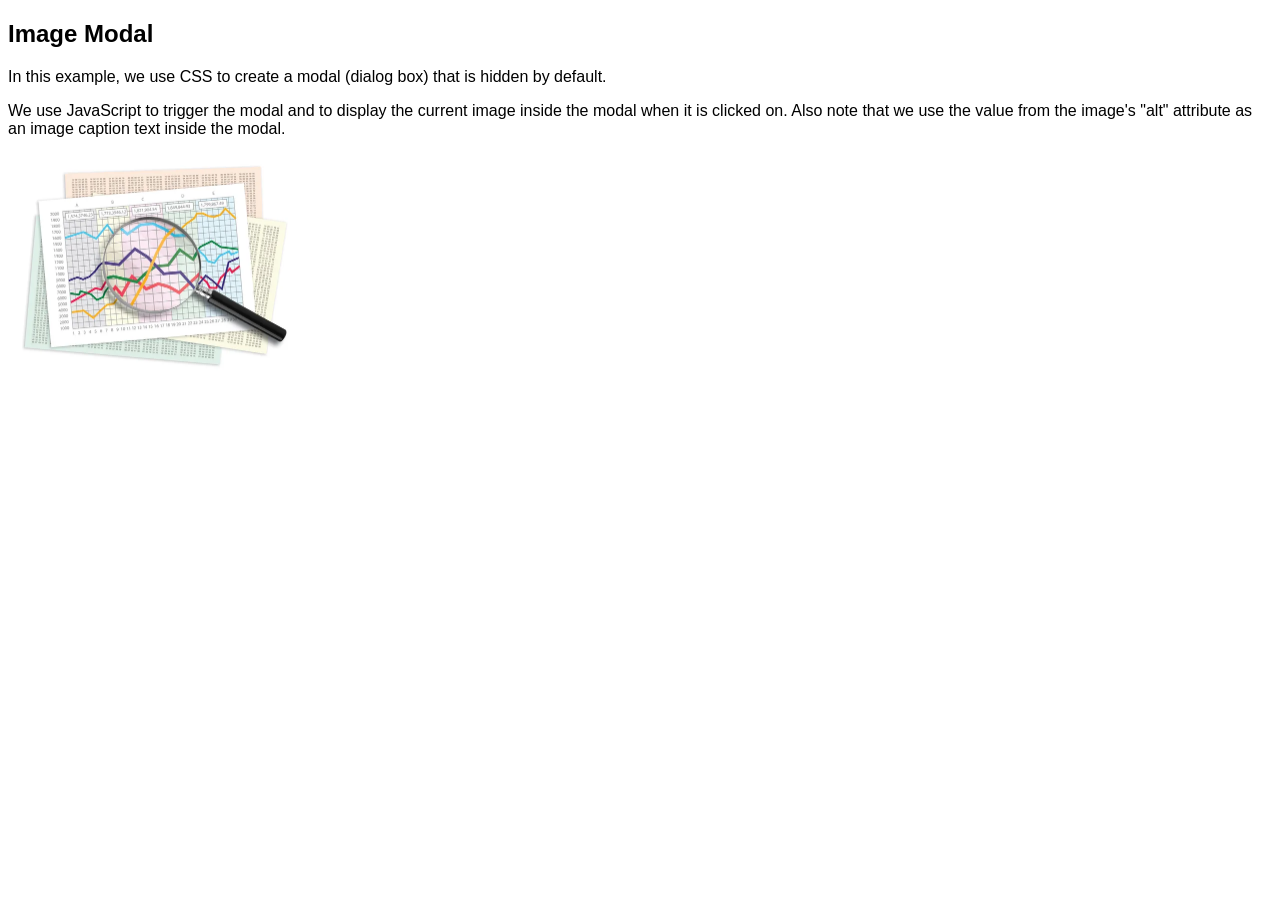
<file: public/popup/index.html>
<!DOCTYPE html>
<html>

<head>
    <meta name="viewport" content="width=device-width, initial-scale=1">
    <link rel="stylesheet" href="styles.css">
    <script src="script.js"></script>
</head>

<body>

    <h2>Image Modal</h2>
    <p>In this example, we use CSS to create a modal (dialog box) that is hidden by default.</p>
    <p>We use JavaScript to trigger the modal and to display the current image inside the modal when it is clicked on.
        Also note that we use the value from the image's "alt" attribute as an image caption text inside the modal.</p>

    <img id="myImg" src="analisys.jpg" alt="Snow" style="width:100%;max-width:300px">

    <!-- The Modal -->
    <div id="myModal" class="modal">
        <span class="close">&times;</span>
        <img class="modal-content" id="img01">
        <div id="caption"></div>
    </div>
</body>
</html>
</file>
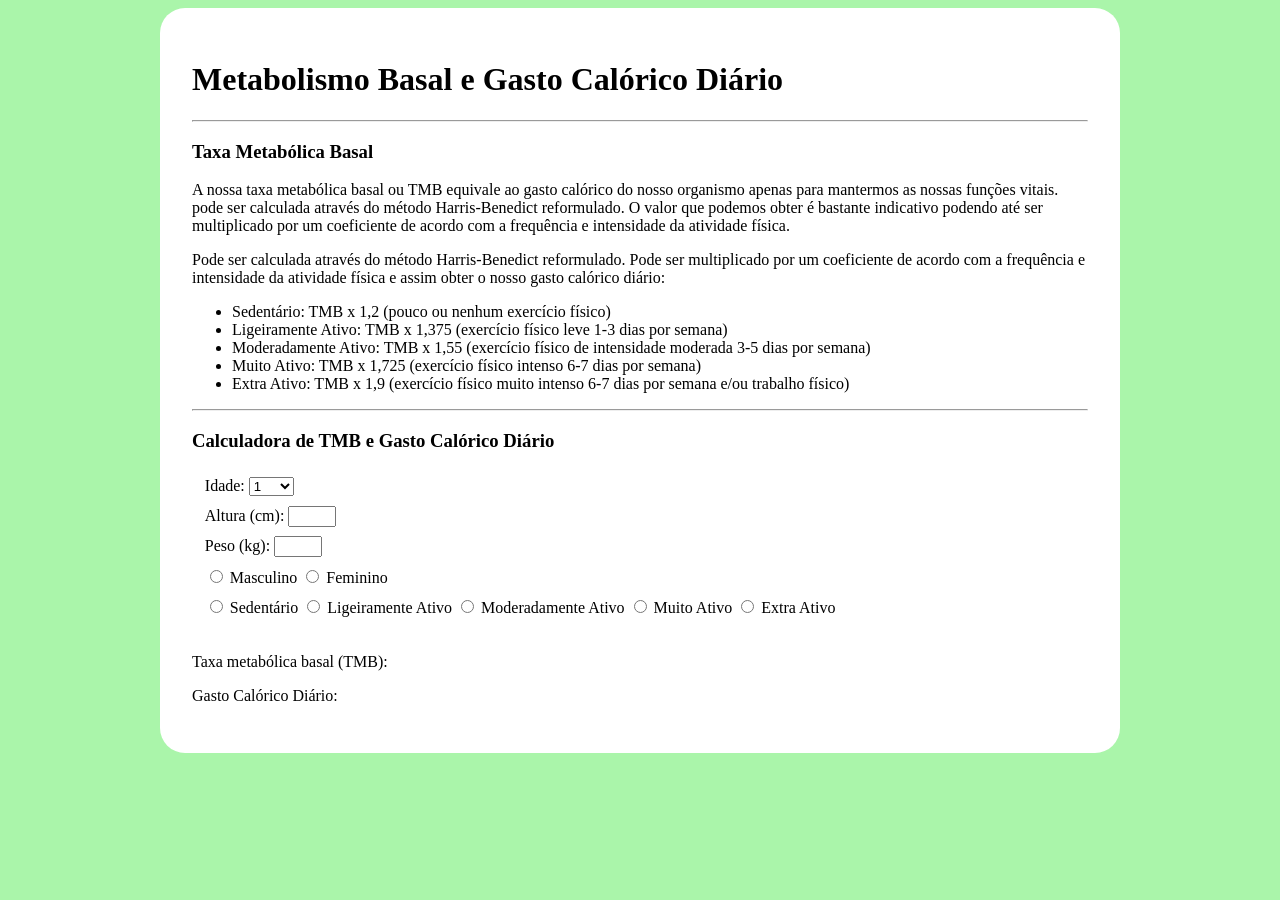
<file: public/tmb/index.html>
<!DOCTYPE html>
<html lang="pt-pt">
<head>
    <meta charset="UTF-8">
    <meta http-equiv="X-UA-Compatible" content="IE=edge">
    <meta name="viewport" content="width=device-width, initial-scale=1.0">
    <title>Metabolismo</title>
    <script defer>
        formEnter = () => {
            let sexo = document.querySelector('input[name="sex_item"]:checked').value;
            let peso = parseFloat(document.getElementById("peso-item").value);
            let altura = parseFloat(document.getElementById("altura-item").value);
            let idade = parseFloat(document.getElementById("idade-item").value);
            let atividade = parseFloat(document.querySelector('input[name="activity_item"]:checked').value);
            if ((sexo == "M" || sexo == "F") && 50 <= altura <= 250 && peso <= 250 && 1 <= idade <= 100 && 0 < atividade <= 1) {
                if (sexo == "M") {
                    let tmb = 10 * parseFloat(peso) + 6.25 * parseFloat(altura) - 5 * parseFloat(idade) + 5;
                    let gastoCaloricoDiario = tmb * atividade;
                    document.getElementById("tmbResultado").textContent = Math.round(tmb) + " kcal"
                    document.getElementById("gastoCalorico").textContent = Math.round(gastoCaloricoDiario) + " kcal"
                }
                else {
                    let tmb = 10 * parseFloat(peso) + 6.25 * parseFloat(altura) - 5 * parseFloat(idade) - 161
                    let gastoCaloricoDiario = tmb * atividade
                    document.getElementById("tmbResultado").textContent = Math.round(tmb) + " kcal"
                    document.getElementById("gastoCalorico").textContent = Math.round(gastoCaloricoDiario) + " kcal"
                }
            }
        }
    </script>
    <style>
        body {
            background-color: rgb(170, 245, 170);
        }
        .mainContainer {
            font-family: Cambria, Cochin, Georgia, Times, 'Times New Roman', serif;
            background-color: white;
            border-radius: 25px;
            padding: 2em;
            min-width: 280px;
            width: 70vw;
            max-width: 1000px;
            margin: auto;
        }
        .inputContainer {
            padding-top: 0.1em;
            padding-left: 0.5em;
            padding-right: 0.5em;
            padding-bottom: 1em;
        }
        .input_div_small {
            padding: 0.3em;
            width: 10em;
        }
        .input_div_radio {
            margin: auto;
            padding: 0.3em;
        }
        #peso-item, #altura-item{
            width: 3em;
        }
    </style>
</head>
<body>
    <div class="mainContainer">
        <h1 class="Title">Metabolismo Basal e Gasto Calórico Diário</h1>
        <hr>
        <div class="Top">
            <h3>Taxa Metabólica Basal</h3>
            <p>A nossa taxa metabólica basal ou TMB equivale ao gasto calórico do nosso organismo apenas para mantermos as nossas funções vitais. pode ser calculada através do método Harris-Benedict reformulado. O valor que podemos obter é bastante indicativo podendo até ser multiplicado por um coeficiente de acordo com a frequência e intensidade da atividade física.</p>
            <p>Pode ser calculada através do método Harris-Benedict reformulado. Pode ser multiplicado por um coeficiente de acordo com a frequência e intensidade da atividade física e assim obter o nosso gasto calórico diário:</p>
            <ul>
                <li> Sedentário: TMB x 1,2 (pouco ou nenhum exercício físico)</li>
                <li> Ligeiramente Ativo: TMB x 1,375 (exercício físico leve 1-3 dias por semana)</li>
                <li> Moderadamente Ativo: TMB x 1,55 (exercício físico de intensidade moderada 3-5 dias por semana)</li>
                <li> Muito Ativo: TMB x 1,725 (exercício físico intenso 6-7 dias por semana)</li>
                <li> Extra Ativo: TMB x 1,9 (exercício físico muito intenso 6-7 dias por semana e/ou trabalho físico)</li>
            </ul>
            <hr>
        </div>
        <div class="Bottom">
            <h3>Calculadora de TMB e Gasto Calórico Diário</h3>
            <div class="inputContainer">
                <div class="input_div_small">
                    <label for="idade-item">Idade: </label>
                    <select id="idade-item" name="idade-item" onchange="formEnter()">
                        <option value="1">1</option>
                        <option value="2">2</option>
                        <option value="3">3</option>
                        <option value="4">4</option>
                        <option value="5">5</option>
                        <option value="6">6</option>
                        <option value="7">7</option>
                        <option value="8">8</option>
                        <option value="9">9</option>
                        <option value="10">10</option>
                        <option value="11">11</option>
                        <option value="12">12</option>
                        <option value="13">13</option>
                        <option value="14">14</option>
                        <option value="15">15</option>
                        <option value="16">16</option>
                        <option value="17">17</option>
                        <option value="18">18</option>
                        <option value="19">19</option>
                        <option value="20">20</option>
                        <option value="21">21</option>
                        <option value="22">22</option>
                        <option value="23">23</option>
                        <option value="24">24</option>
                        <option value="25">25</option>
                        <option value="26">26</option>
                        <option value="27">27</option>
                        <option value="28">28</option>
                        <option value="29">29</option>
                        <option value="30">30</option>
                        <option value="31">31</option>
                        <option value="32">32</option>
                        <option value="33">33</option>
                        <option value="34">34</option>
                        <option value="35">35</option>
                        <option value="36">36</option>
                        <option value="37">37</option>
                        <option value="38">38</option>
                        <option value="39">39</option>
                        <option value="40">40</option>
                        <option value="41">41</option>
                        <option value="42">42</option>
                        <option value="43">43</option>
                        <option value="44">44</option>
                        <option value="45">45</option>
                        <option value="46">46</option>
                        <option value="47">47</option>
                        <option value="48">48</option>
                        <option value="49">49</option>
                        <option value="50">50</option>
                        <option value="51">51</option>
                        <option value="52">52</option>
                        <option value="53">53</option>
                        <option value="54">54</option>
                        <option value="55">55</option>
                        <option value="56">56</option>
                        <option value="57">57</option>
                        <option value="58">58</option>
                        <option value="59">59</option>
                        <option value="60">60</option>
                        <option value="61">61</option>
                        <option value="62">62</option>
                        <option value="63">63</option>
                        <option value="64">64</option>
                        <option value="65">65</option>
                        <option value="66">66</option>
                        <option value="67">67</option>
                        <option value="68">68</option>
                        <option value="69">69</option>
                        <option value="70">70</option>
                        <option value="71">71</option>
                        <option value="72">72</option>
                        <option value="73">73</option>
                        <option value="74">74</option>
                        <option value="75">75</option>
                        <option value="76">76</option>
                        <option value="77">77</option>
                        <option value="78">78</option>
                        <option value="79">79</option>
                        <option value="80">80</option>
                        <option value="81">81</option>
                        <option value="82">82</option>
                        <option value="83">83</option>
                        <option value="84">84</option>
                        <option value="85">85</option>
                        <option value="86">86</option>
                        <option value="87">87</option>
                        <option value="88">88</option>
                        <option value="89">89</option>
                        <option value="90">90</option>
                        <option value="91">91</option>
                        <option value="92">92</option>
                        <option value="93">93</option>
                        <option value="94">94</option>
                        <option value="95">95</option>
                        <option value="96">96</option>
                        <option value="97">97</option>
                        <option value="98">98</option>
                        <option value="99">99</option>
                        <option value="100">100</option>                    
                    </select>
                </div>
                <div class="input_div_small">
                    <label for="altura-item">Altura (cm): </label>
                    <input type="text" id="altura-item" onchange="formEnter()">
                </div>
                <div class="input_div_small">
                    <label for="peso-item">Peso (kg): </label>
                    <input type="text" id="peso-item" onchange="formEnter()">
                </div>
                <div class="input_div_radio">
                    <input type="radio" id="male" name="sex_item" value="M" onchange="formEnter()">
                    <label for="male">Masculino</label>
                    <input type="radio" id="female" name="sex_item" value="F" onchange="formEnter()">
                    <label for="female">Feminino</label>
                </div>
                <div class="input_div_radio">
                    <input type="radio" id="activity_item_1" name="activity_item" value="1.2" onchange="formEnter()">
                    <label for="activity_item_1">Sedentário</label>
                    <input type="radio" id="activity_item_2" name="activity_item" value="1.375" onchange="formEnter()">
                    <label for="activity_item_2">Ligeiramente Ativo</label>
                    <input type="radio" id="activity_item_3" name="activity_item" value="1.55" onchange="formEnter()">
                    <label for="activity_item_3">Moderadamente Ativo</label>
                    <input type="radio" id="activity_item_4" name="activity_item" value="1.725" onchange="formEnter()">
                    <label for="activity_item_4">Muito Ativo</label>
                    <input type="radio" id="activity_item_5" name="activity_item" value="1.9" onchange="formEnter()">
                    <label for="activity_item_5">Extra Ativo</label>
                </div>
            <!--<div class="input_div">
                    <button id="calcular" onclick="formEnter()">Calcular</button>
                </div>-->
            </div>
            <p>Taxa metabólica basal (TMB): <strong id="tmbResultado"></strong></p>
            <p>Gasto Calórico Diário: <strong id="gastoCalorico"></strong></p>
        </div>
    </div>
</body>
</html>
</file>
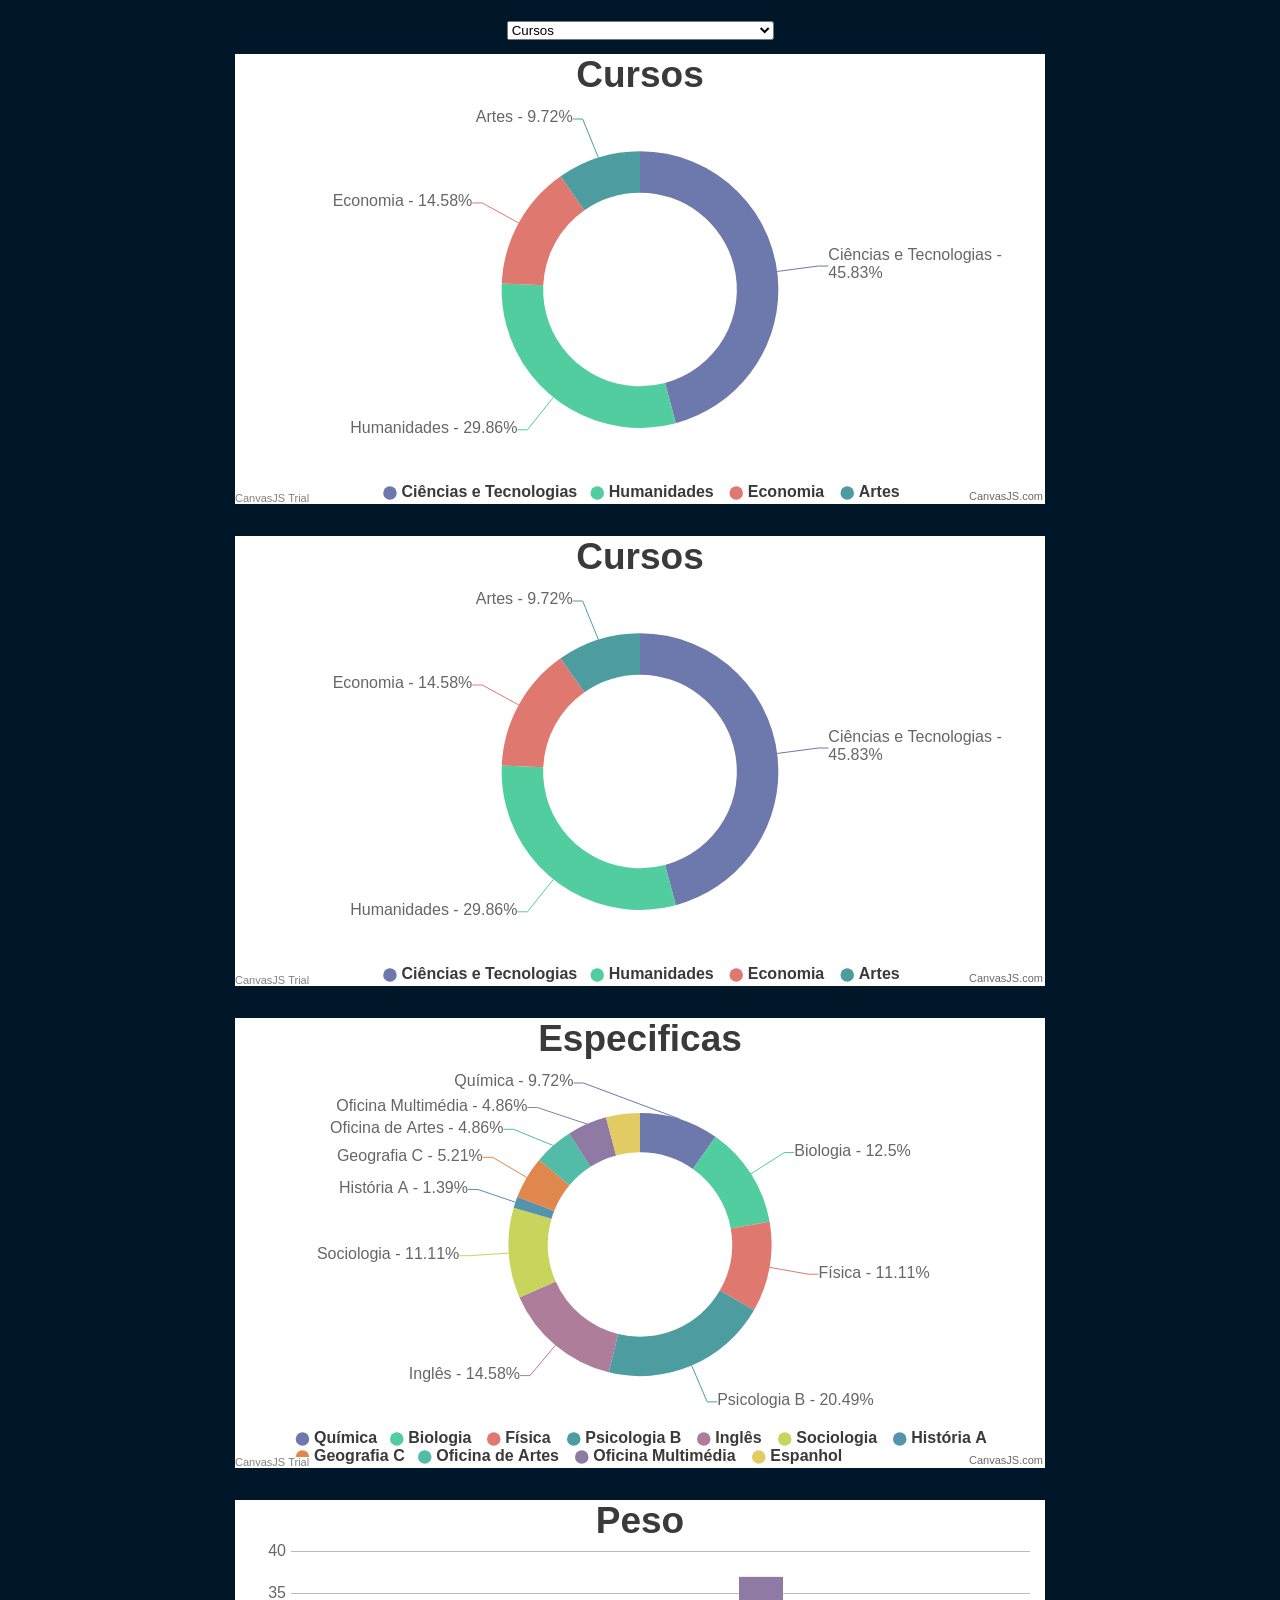
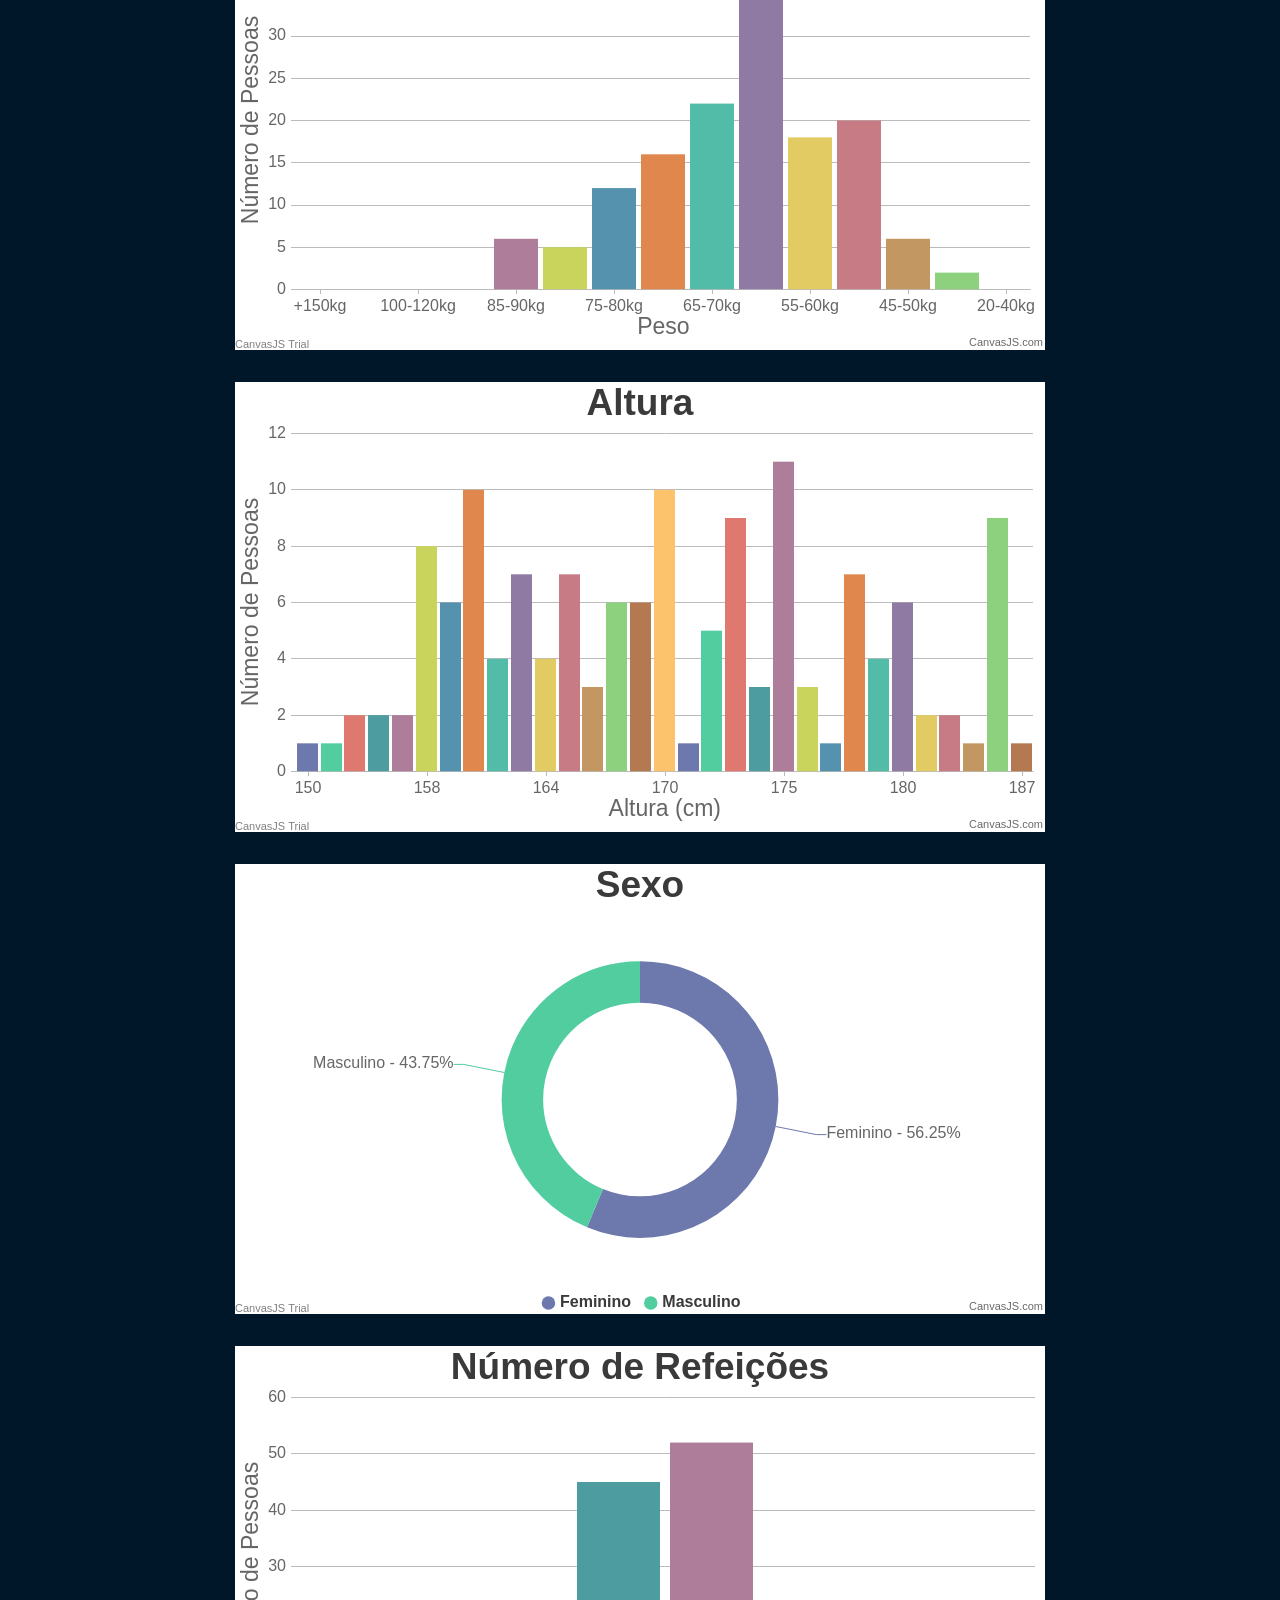
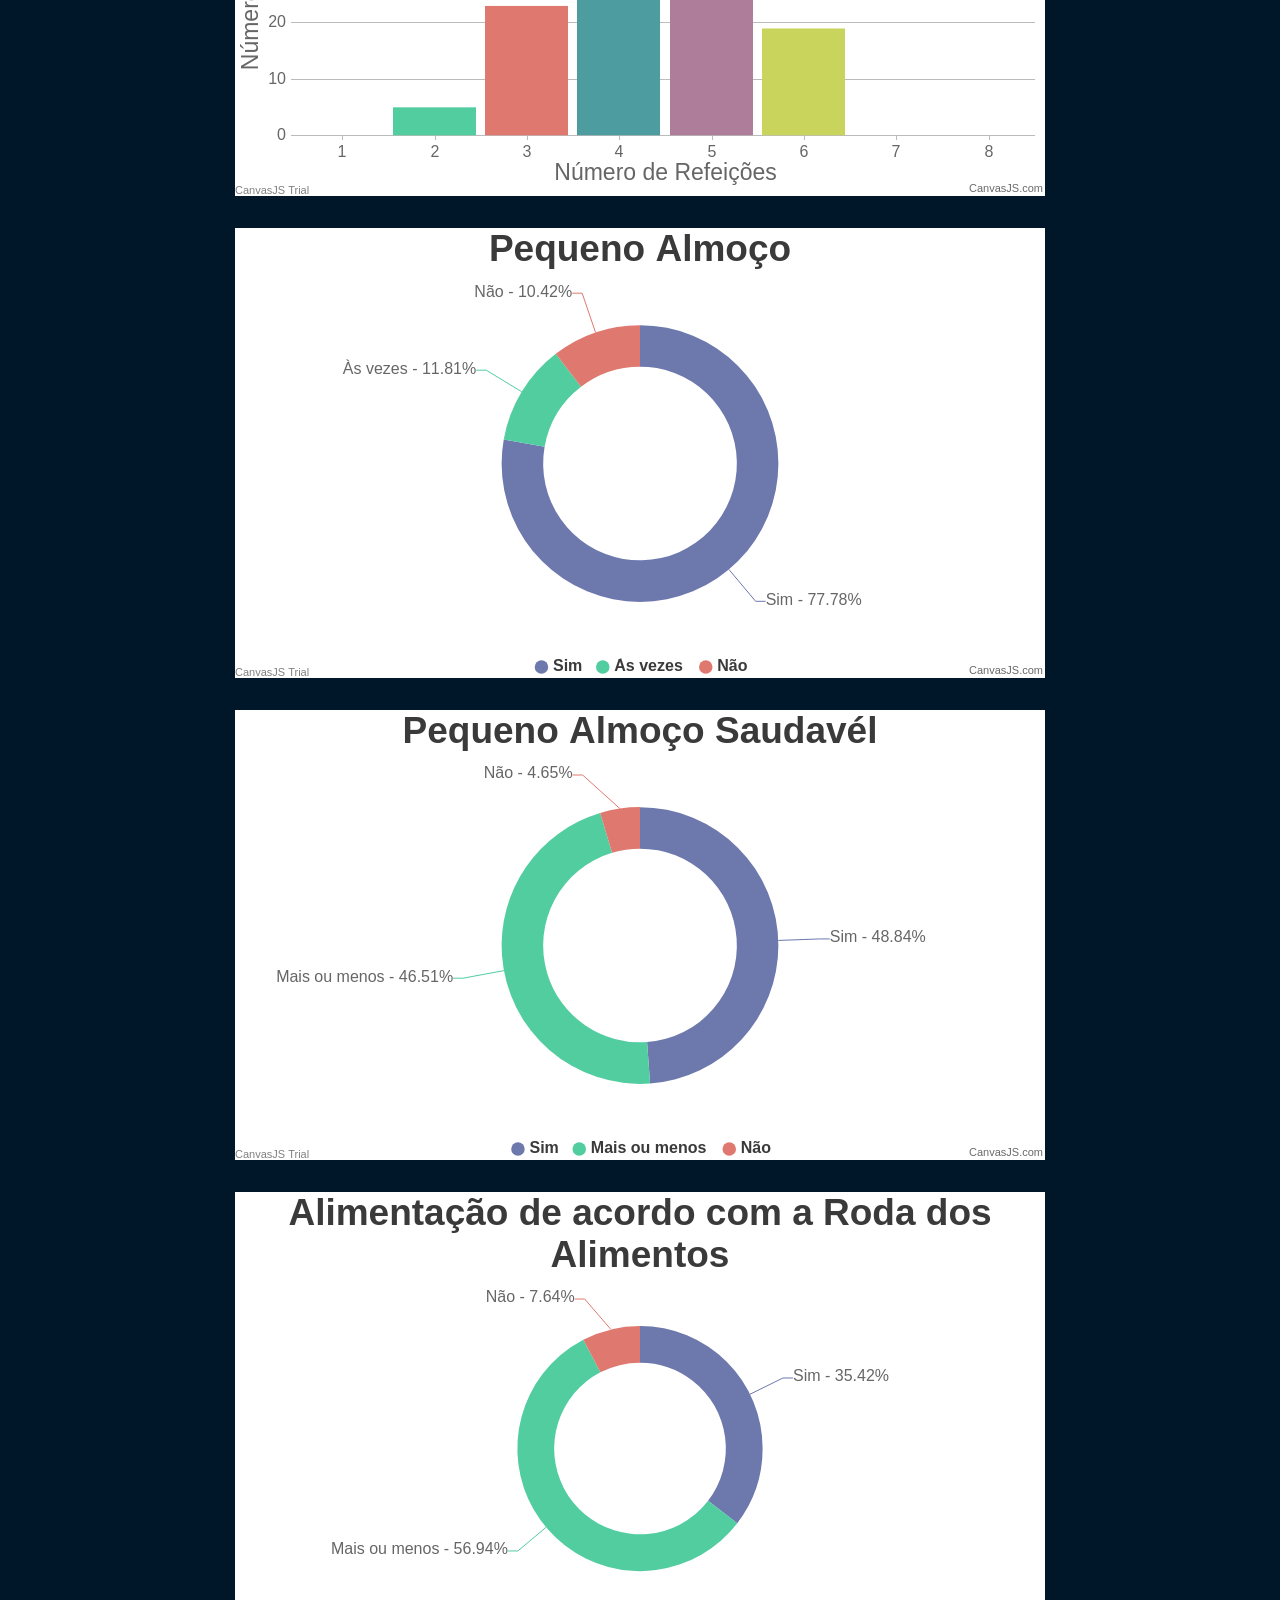
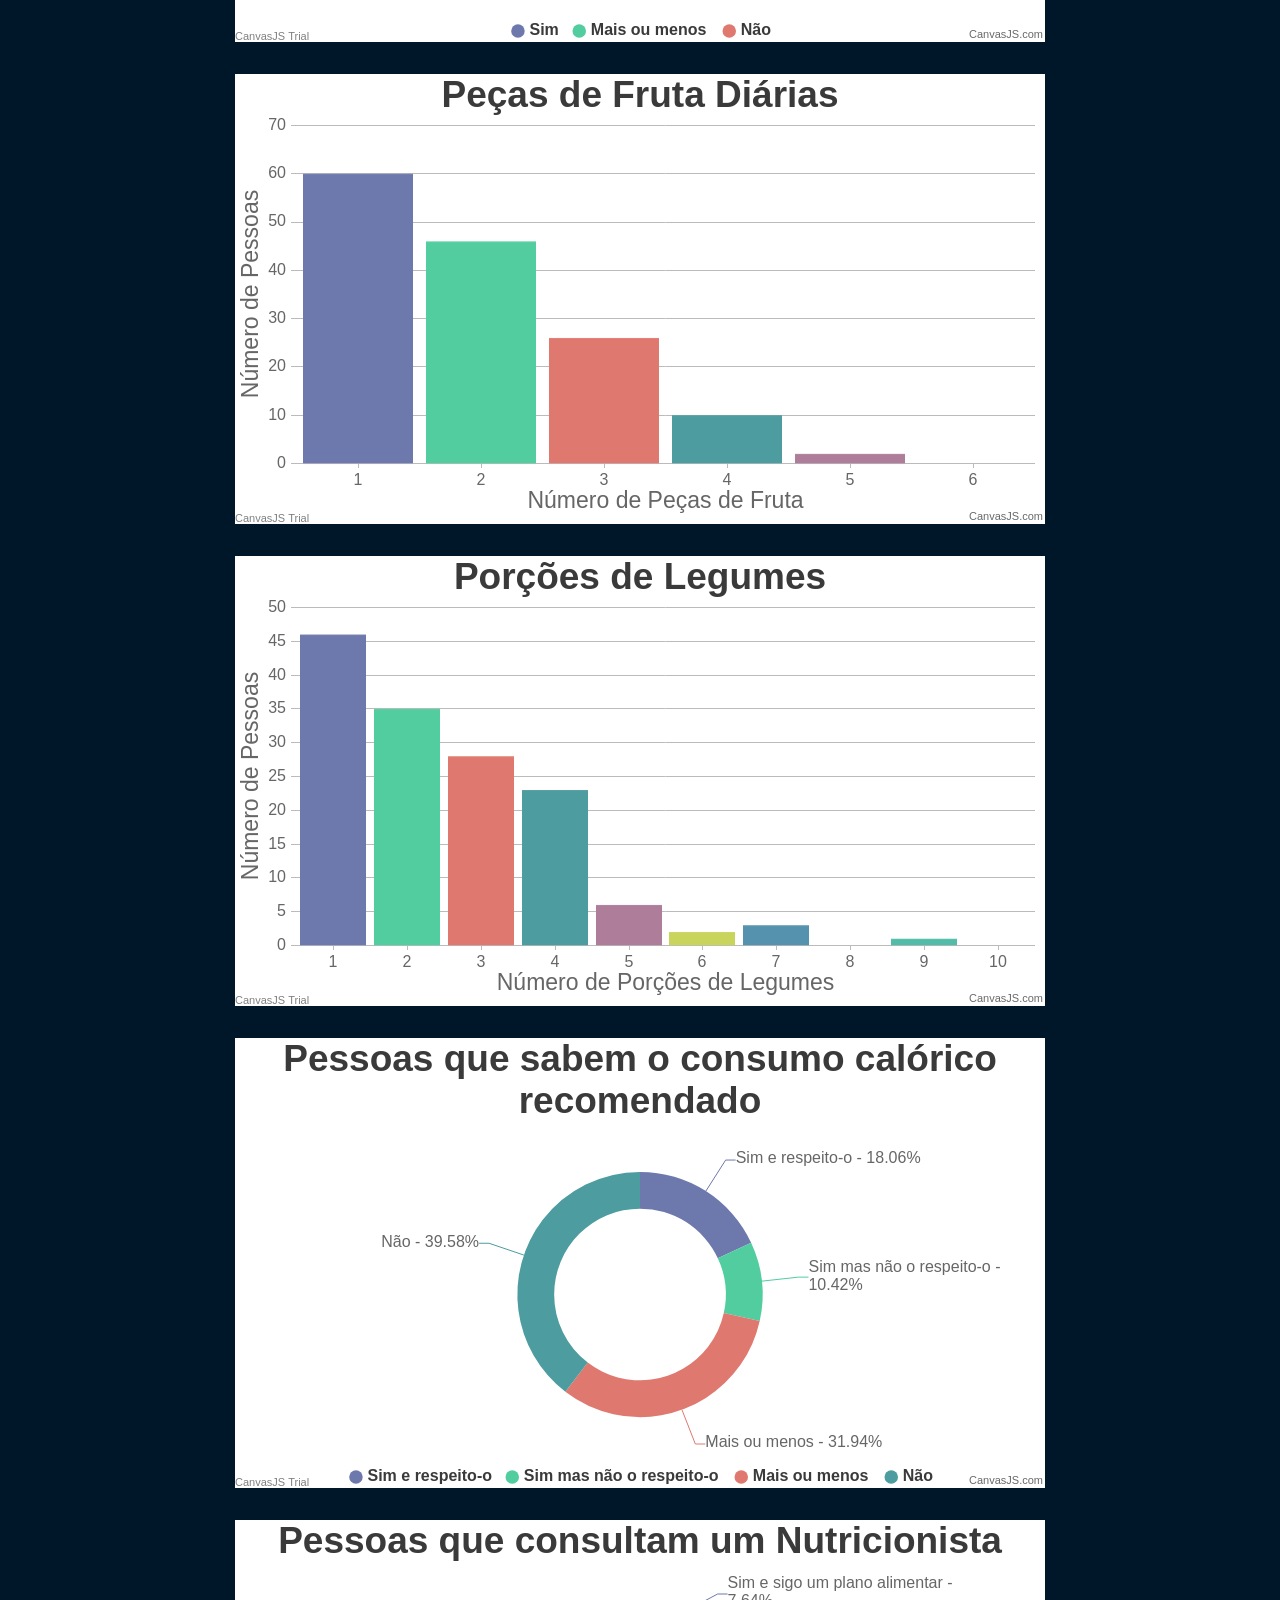
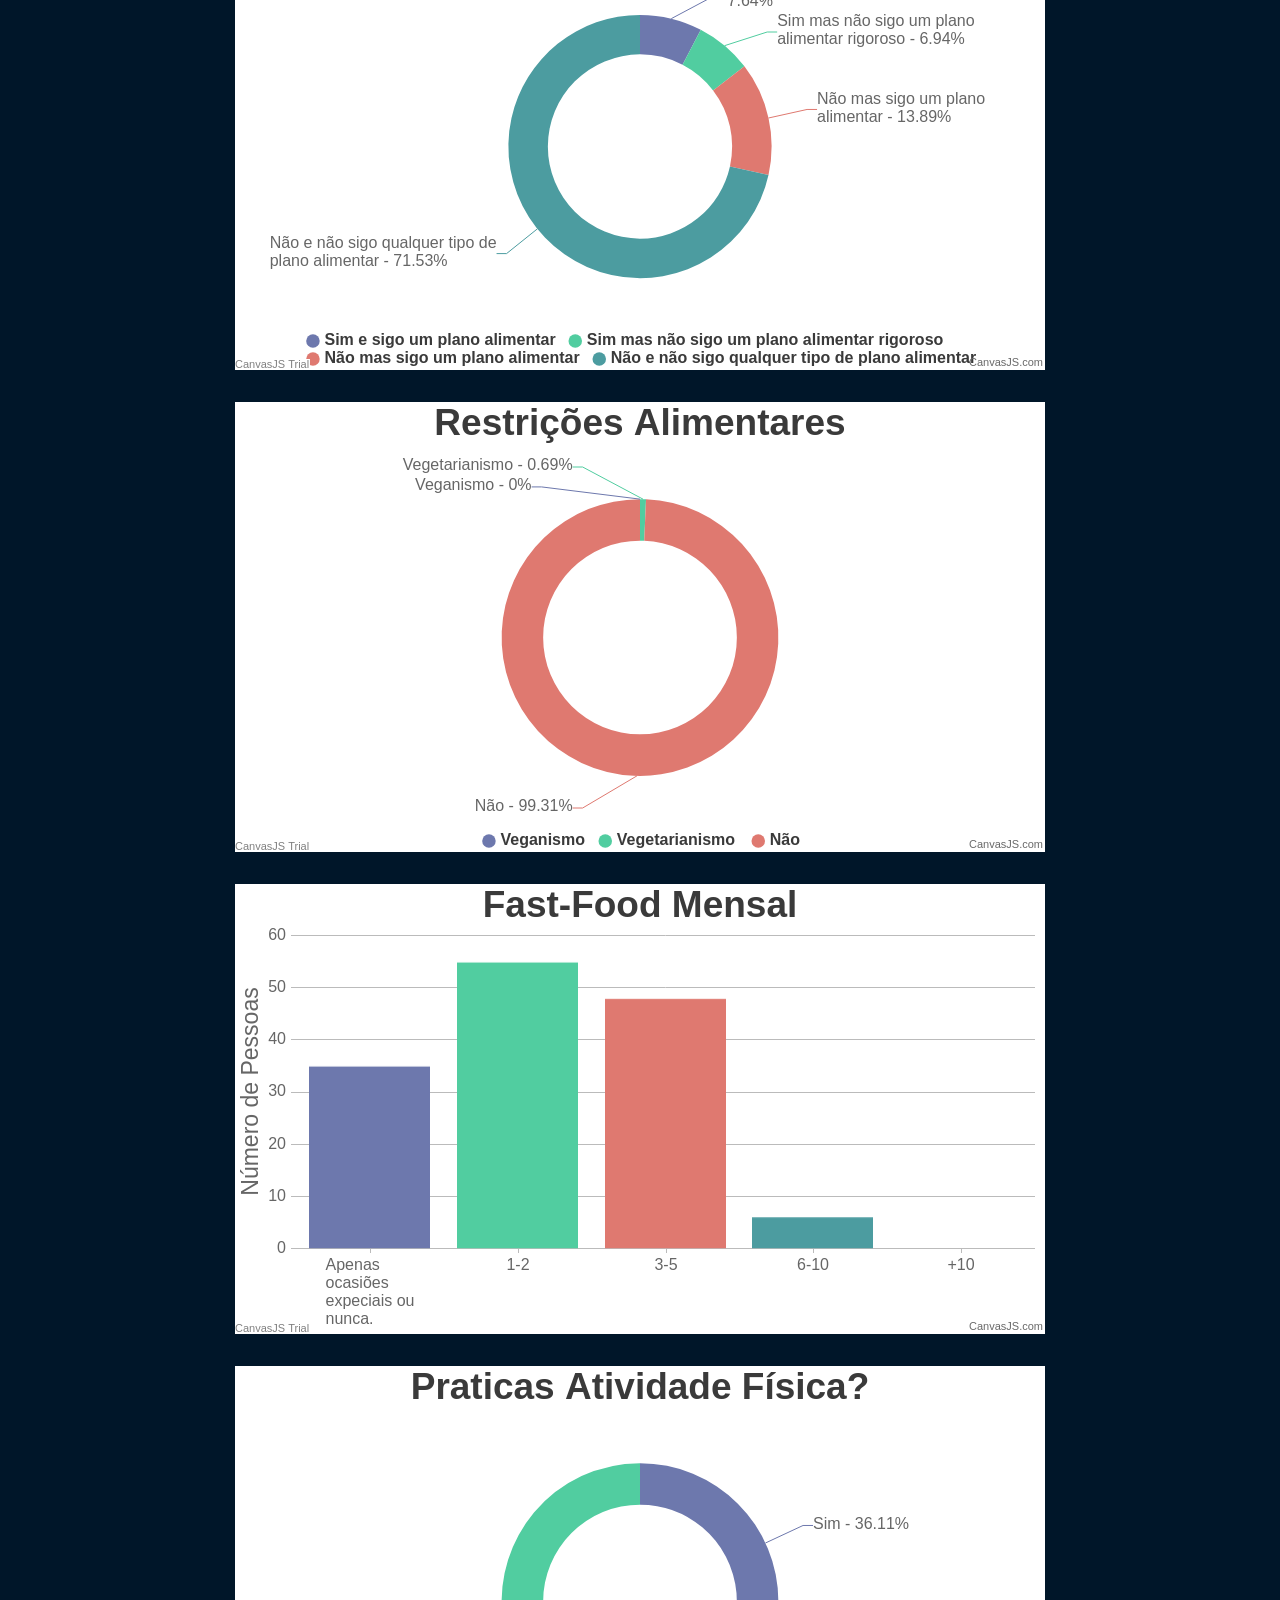
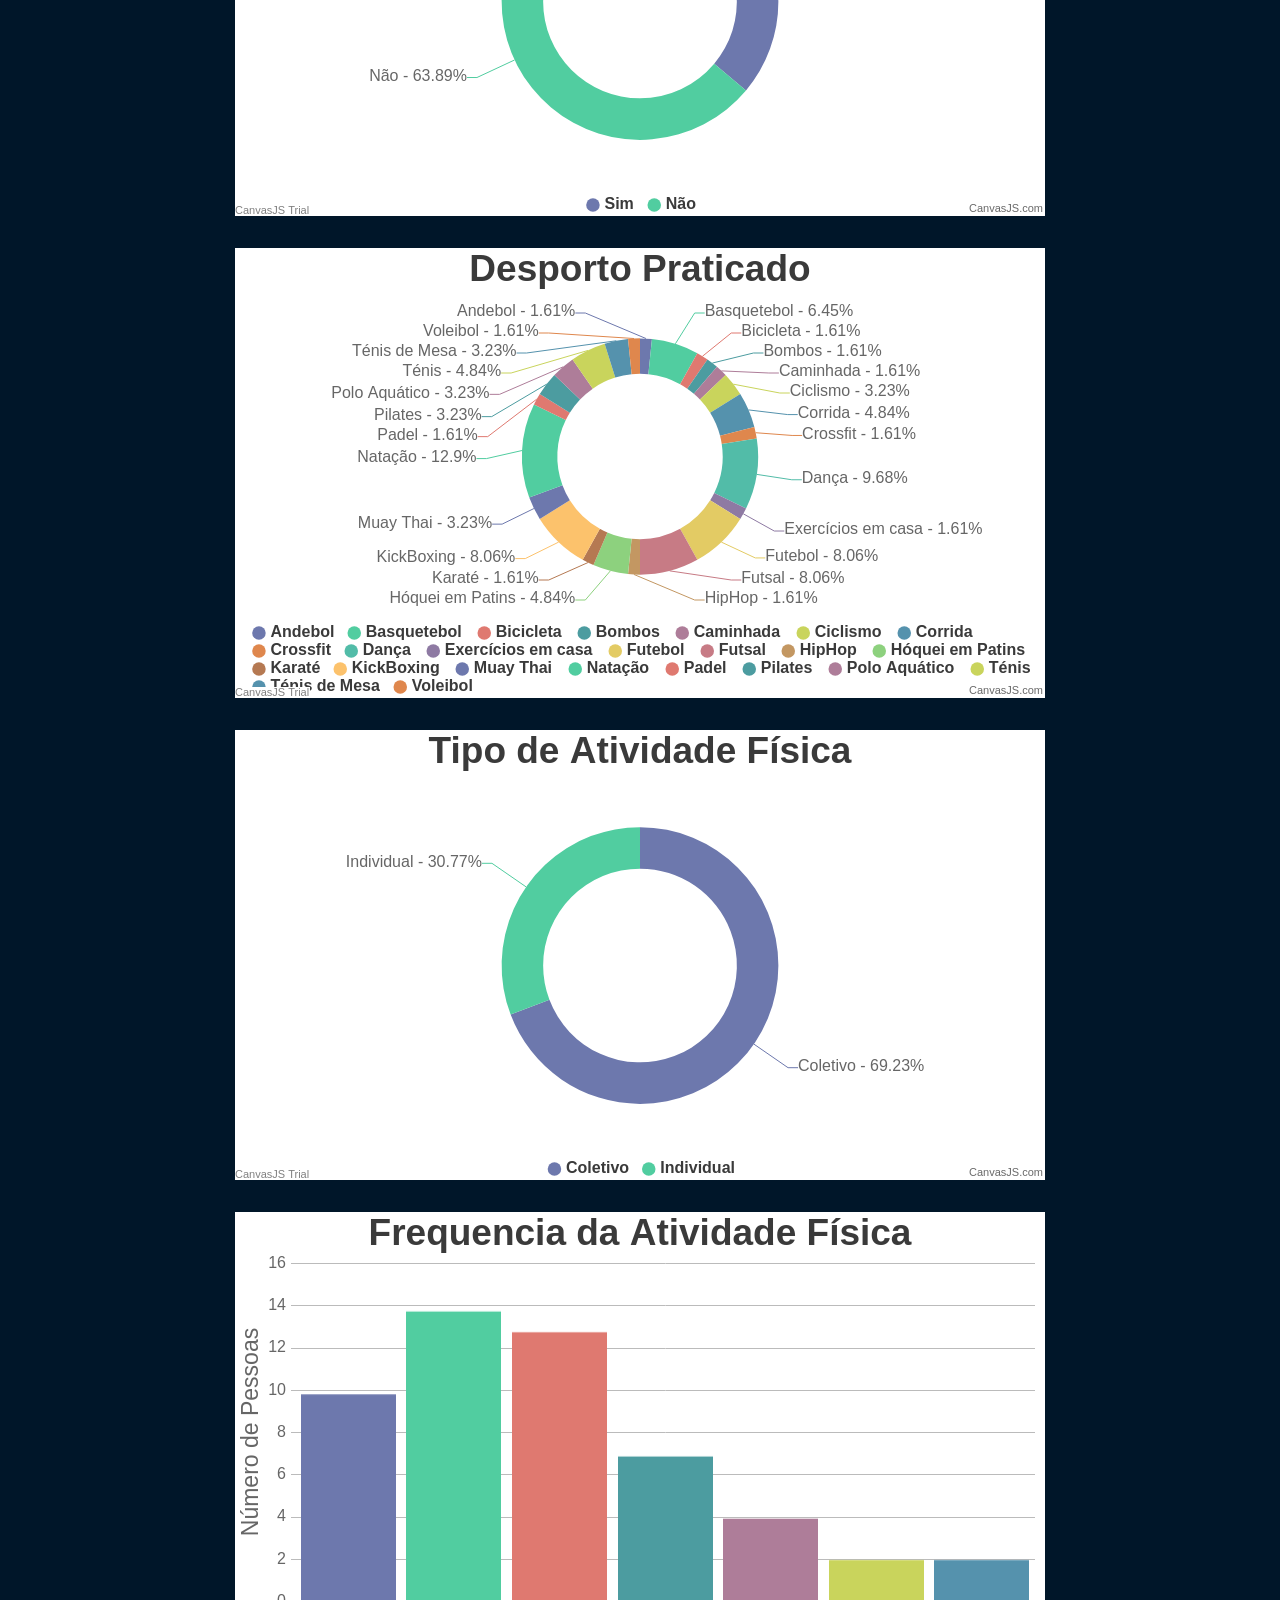
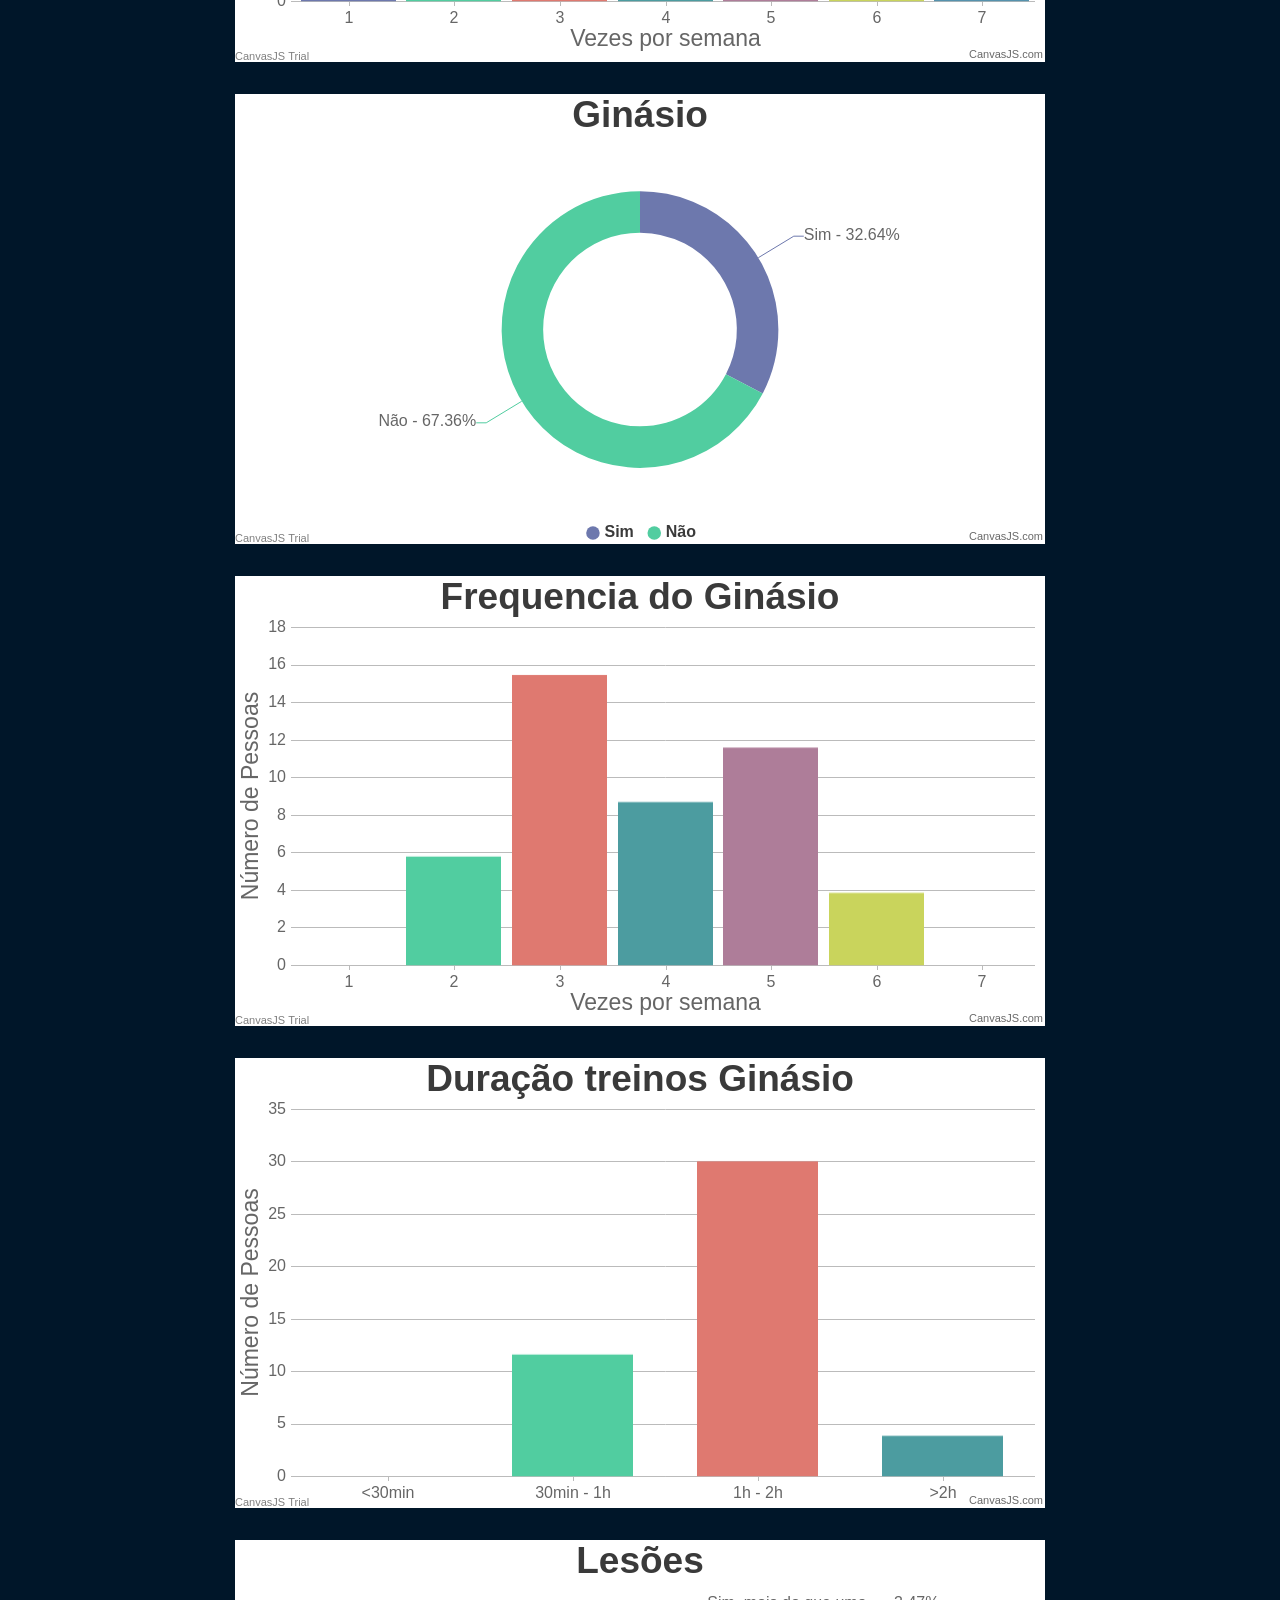
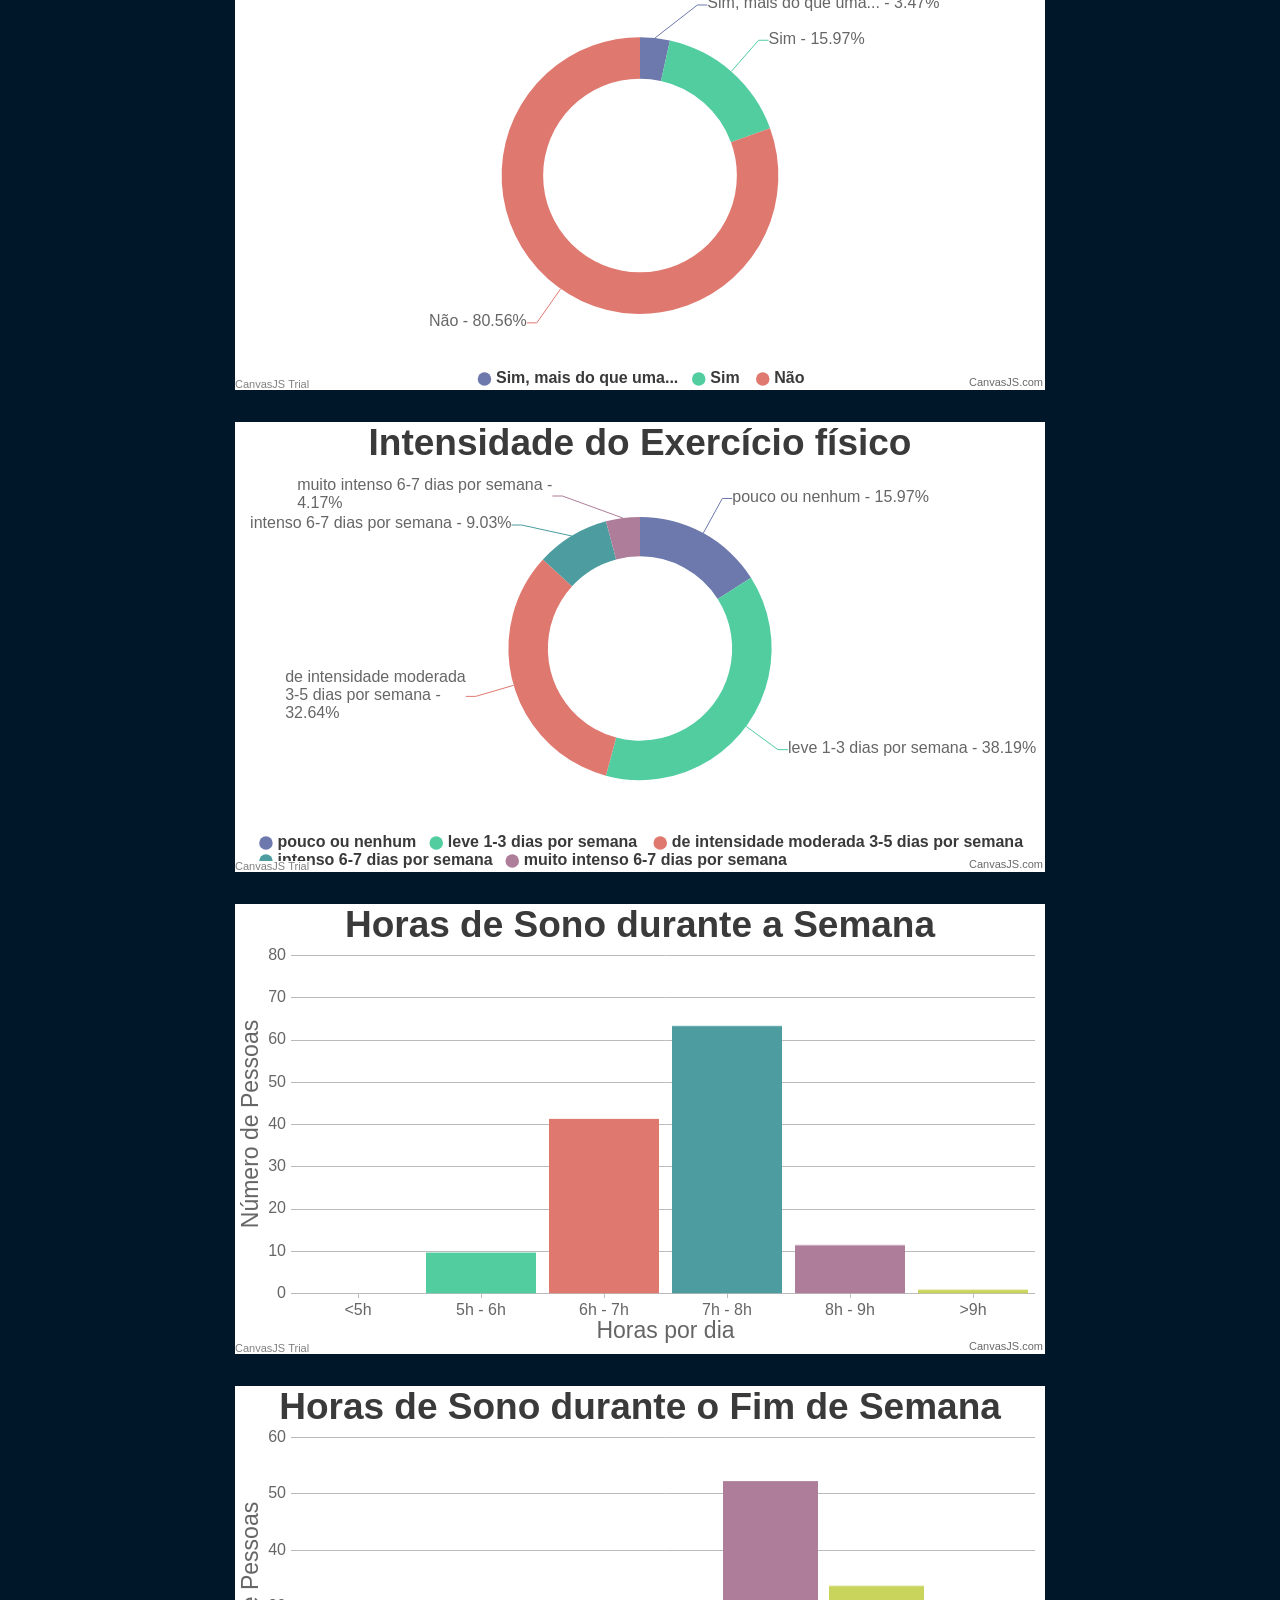
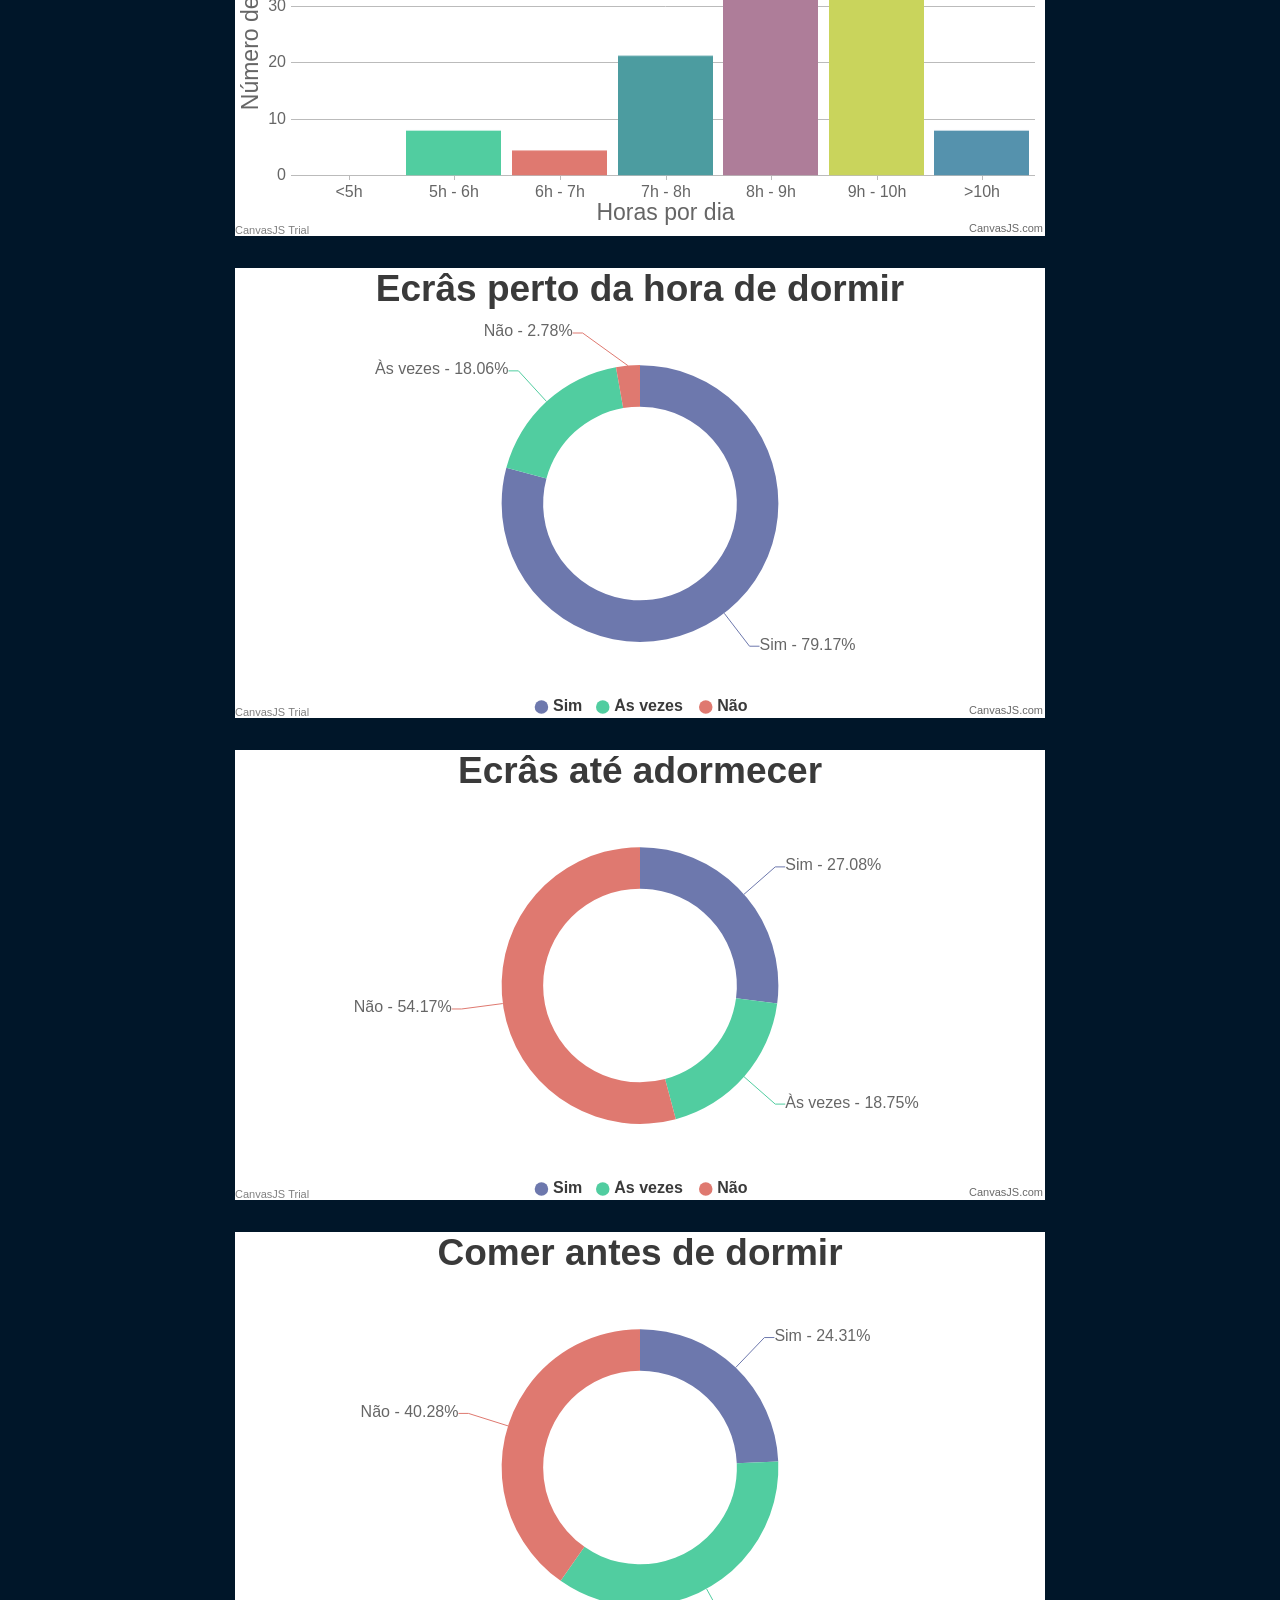
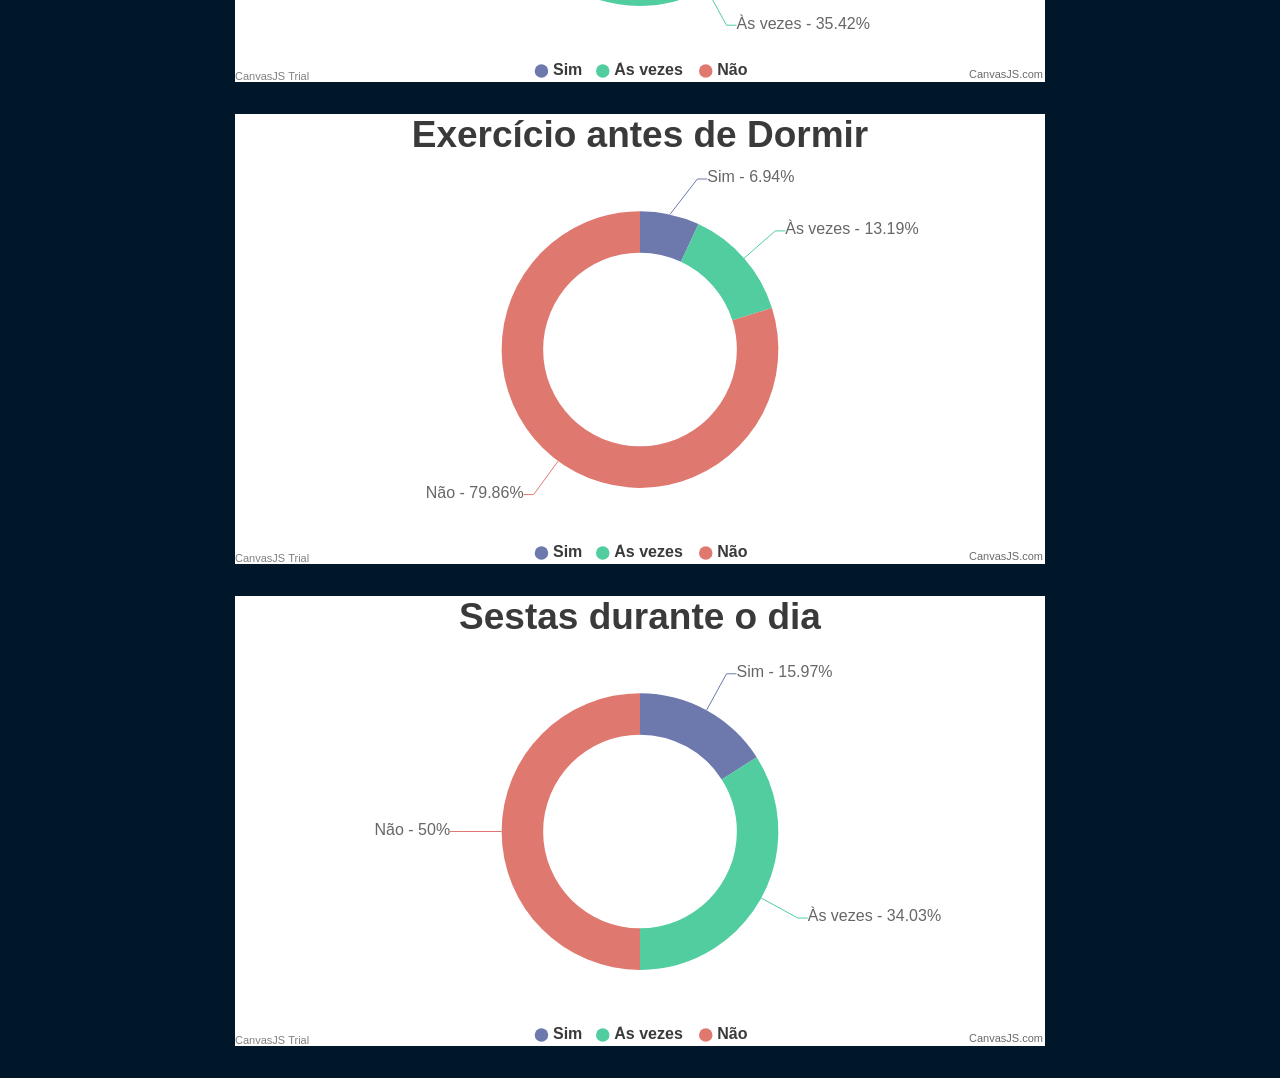
<file: graphs_test/test_01.html>
<!DOCTYPE html>
<html lang="en">
<head>
    <meta charset="UTF-8">
    <meta http-equiv="X-UA-Compatible" content="IE=edge">
    <meta name="viewport" content="width=device-width, initial-scale=1.0">
    <title>Graphs 01</title>
    <style>
        .container {
            position: relative;
            width: 90vmin;
            height: 50vmin;
            left: 50%;
            transform: translate(-50%);
            margin-bottom: 2em;
        }
        body {
            background-color: #001629;
        }
    </style>
    <script src="canvasjs.min.js"></script>
    <script src="graphs_Handler.js"></script>
    <script defer src="test_01.js"></script>
</head>
<body>
    <select id="_single_graph_select" name="_graph_select" style="width: 20em; margin-bottom: 1em; margin-top: 1em; left: 50%; position: relative; transform: translate(-50%);">
    </select>

    <div id="_single_graph_container" class="container"></div>
    <div id="_single_graph_01" class="container"></div>
    <div id="_single_graph_02" class="container"></div>
    <div id="_single_graph_03" class="container"></div>
    <div id="_single_graph_04" class="container"></div>
    <div id="_single_graph_05" class="container"></div>
    <div id="_single_graph_06" class="container"></div>
    <div id="_single_graph_07" class="container"></div>
    <div id="_single_graph_08" class="container"></div>
    <div id="_single_graph_09" class="container"></div>
    <div id="_single_graph_10" class="container"></div>
    <div id="_single_graph_11" class="container"></div>
    <div id="_single_graph_12" class="container"></div>
    <div id="_single_graph_13" class="container"></div>
    <div id="_single_graph_14" class="container"></div>
    <div id="_single_graph_15" class="container"></div>
    <div id="_single_graph_16" class="container"></div>
    <div id="_single_graph_17" class="container"></div>
    <div id="_single_graph_18" class="container"></div>
    <div id="_single_graph_19" class="container"></div>
    <div id="_single_graph_20" class="container"></div>
    <div id="_single_graph_21" class="container"></div>
    <div id="_single_graph_22" class="container"></div>
    <div id="_single_graph_23" class="container"></div>
    <div id="_single_graph_24" class="container"></div>
    <div id="_single_graph_25" class="container"></div>
    <div id="_single_graph_26" class="container"></div>
    <div id="_single_graph_27" class="container"></div>
    <div id="_single_graph_28" class="container"></div>
    <div id="_single_graph_29" class="container"></div>
    <div id="_single_graph_30" class="container"></div>
    <div id="_single_graph_31" class="container"></div>
</body>
</html>
</file>
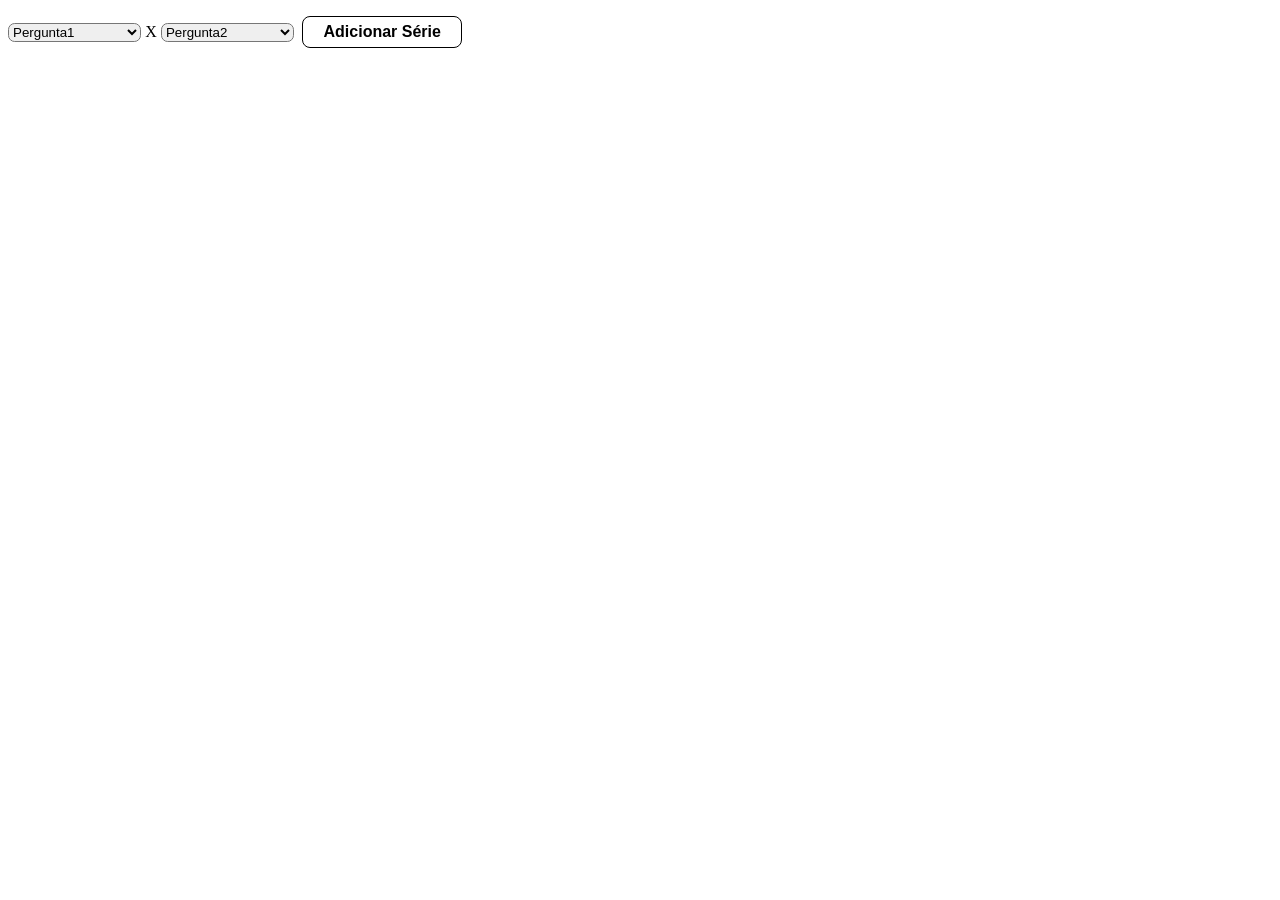
<file: graphs_test/test_02.html>
<!DOCTYPE html>
<html lang="en">
<head>
    <meta charset="UTF-8">
    <meta http-equiv="X-UA-Compatible" content="IE=edge">
    <meta name="viewport" content="width=device-width, initial-scale=1.0">
    <title>Graphs 02</title>
    <link rel="stylesheet" href="test_02.css">
    <script src="canvasjs.min.js"></script>
    <script src="graphs_Handler.js"></script>
    <script defer src="test_02.js"></script>
</head>
<body>
    <div id="data-selecter-container-1" class="select_container"></div>
    <div id="dinamic-graph-1" class="container"></div>
</body>
</html>
</file>
<file: public/popup/styles.css>
body {
            font-family: Arial, Helvetica, sans-serif;
        }

        #myImg {
            border-radius: 5px;
            cursor: pointer;
            transition: 0.3s;
        }

        #myImg:hover {
            opacity: 0.7;
        }

        /* The Modal (background) */
        .modal {
            display: none;
            /* Hidden by default */
            position: fixed;
            /* Stay in place */
            z-index: 1;
            /* Sit on top */
            padding-top: 100px;
            /* Location of the box */
            left: 0;
            top: 0;
            width: 100%;
            /* Full width */
            height: 100%;
            /* Full height */
            overflow: auto;
            /* Enable scroll if needed */
            background-color: rgb(0, 0, 0);
            /* Fallback color */
            background-color: rgba(0, 0, 0, 0.9);
            /* Black w/ opacity */
        }

        /* Modal Content (image) */
        .modal-content {
            margin: auto;
            display: block;
            width: 80%;
            max-width: 700px;
        }

        /* Caption of Modal Image */
        #caption {
            margin: auto;
            display: block;
            width: 80%;
            max-width: 700px;
            text-align: center;
            color: #ccc;
            padding: 10px 0;
            height: 150px;
        }

        /* Add Animation */
        .modal-content,
        #caption {
            -webkit-animation-name: zoom;
            -webkit-animation-duration: 0.6s;
            animation-name: zoom;
            animation-duration: 0.6s;
        }

        @-webkit-keyframes zoom {
            from {
                -webkit-transform: scale(0)
            }

            to {
                -webkit-transform: scale(1)
            }
        }

        @keyframes zoom {
            from {
                transform: scale(0)
            }

            to {
                transform: scale(1)
            }
        }

        /* The Close Button */
        .close {
            position: absolute;
            top: 15px;
            right: 35px;
            color: #f1f1f1;
            font-size: 40px;
            font-weight: bold;
            transition: 0.3s;
        }

        .close:hover,
        .close:focus {
            color: #bbb;
            text-decoration: none;
            cursor: pointer;
        }

        /* 100% Image Width on Smaller Screens */
        @media only screen and (max-width: 700px) {
            .modal-content {
                width: 100%;
            }
        }
</file>
<file: graphs_test/test_02.css>
body {
    background-color: #ffffff;
}



.icon {
    width: 1.5em;
    height: 1.5em;
}



.container {
    position: relative;
    width: 90vmin;
    height: 50vmin;
    left: 50%;
    transform: translate(-50%);
    margin-bottom: 2em;
}



.select_container {
    width: 90vmin;
    margin-bottom: 2em;
}
.select_container select{
    border-radius: 0.5em;
    width: 10em;
}
.select_container .filter_line_containera .btn:hover {
    background-color: #000000;
    color: #ffffff;
}

.select_container .btn {
    width: 10em;
    height: 2em;
    margin: 0.5em;
    border: 1px solid black;
    border-radius: 0.5em;
    background-color: #ffffff;
    color: #000000;
    font-size: 1em;
    font-weight: bold;
    cursor: pointer;
}

.select_container .filter_line_container{
    width: 90vmin;
    margin-bottom: 1em;
}

.select_container .filter_line_container .btn{
    height: 1.5em;
    margin: 0.5em;
    border: 1px solid black;
    border-radius: 0.5em;
    background-color: #ffffff;
    color: #000000;
    font-size: 0.75em;
    font-weight: bold;
    cursor: pointer;
}
.select_container .btn:hover {
    background-color: #000000;
    color: #ffffff;
}
</file>
